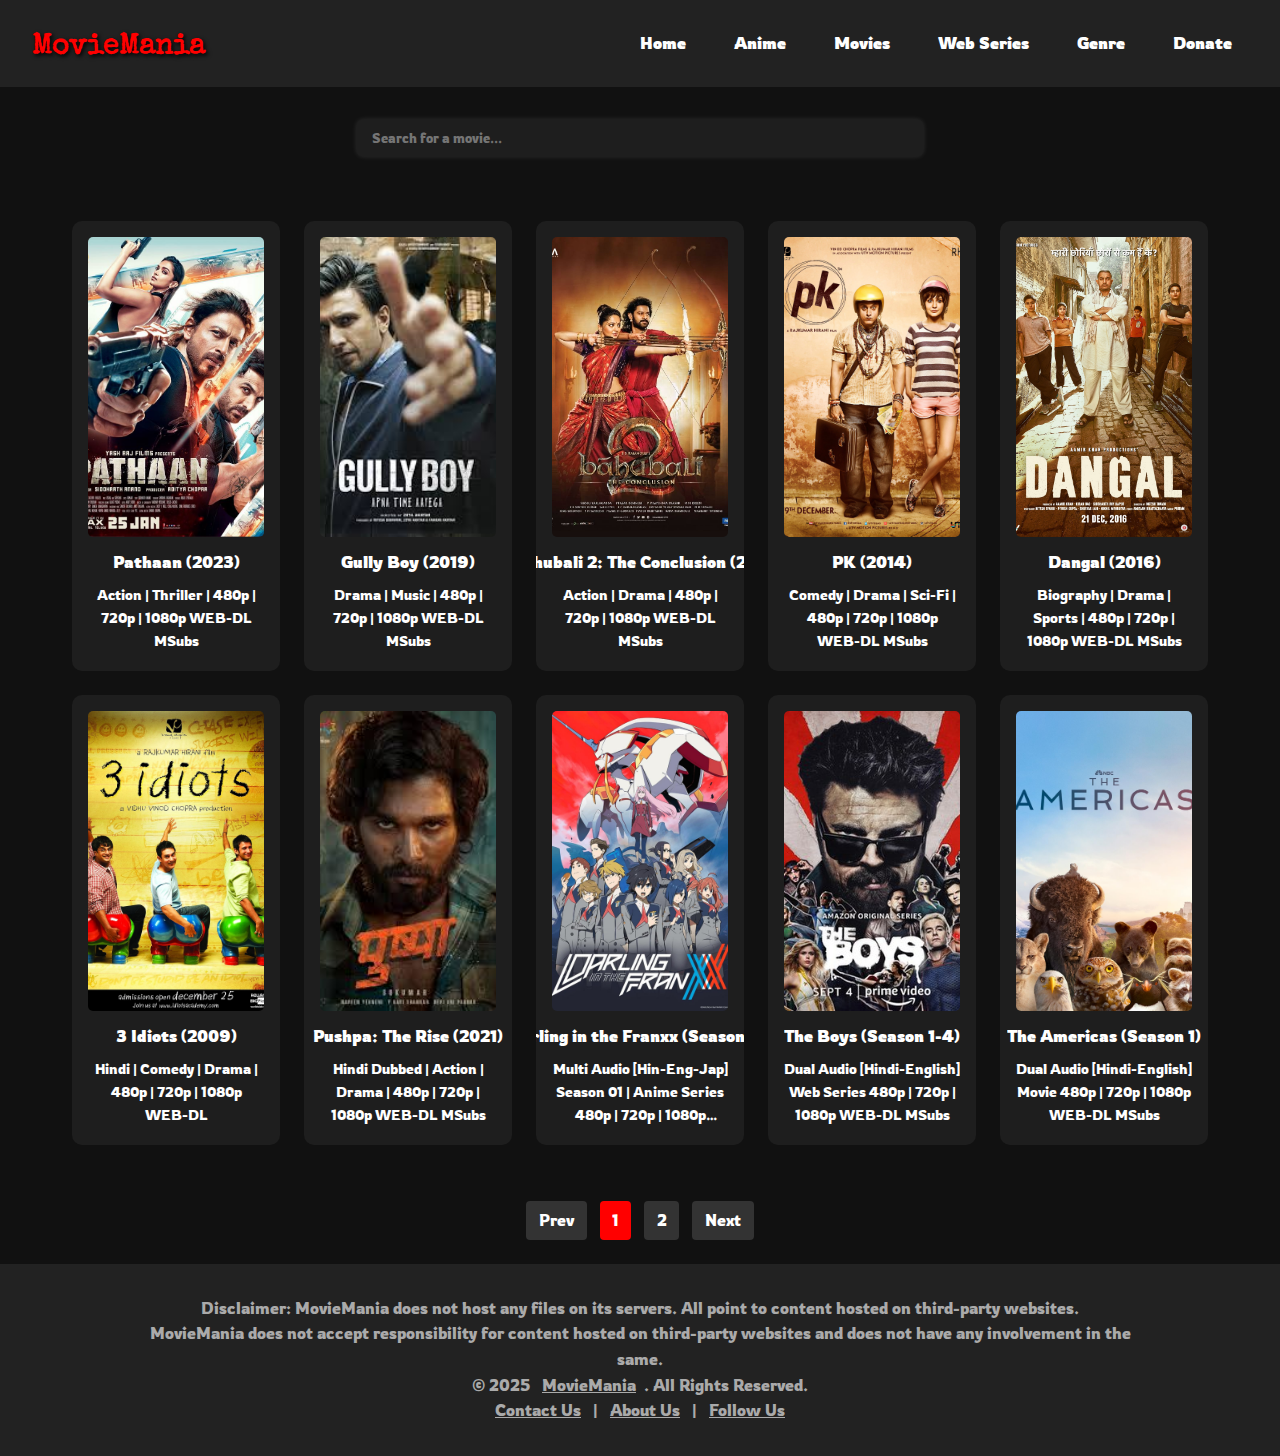
<file: index.html>
<!DOCTYPE html>
<html lang="en">
<head>
<meta charset="UTF-8">
<meta name="viewport" content="width=device-width, initial-scale=1.0">
    <!-- Primary Meta Tags -->
<title>MovieMania - Download Free Movies, Anime & Web Series in HD</title>
<meta name="title" content="MovieMania - Download Free Movies, Anime & Web Series in HD">
<meta name="description" content="Stream and download your favorite movies, anime, and web series in high quality. Hollywood, Bollywood, Dual Audio, and more — all for free.">

<!-- Keywords -->
<meta name="keywords" content="MovieMania, free movie download, Bollywood movies, Hollywood movies, Anime series, Dual Audio, Hindi Dubbed, web series download, HD movies, 480p, 720p, 1080p">

<!-- Author -->
<meta name="author" content="MovieMania Team">

<!-- Robots -->
<meta name="robots" content="index, follow">

<!-- Canonical URL -->
<link rel="canonical" href="https://yourdomain.com/index.html" />

<!-- Open Graph / Facebook -->
<meta property="og:type" content="website">
<meta property="og:url" content="https://yourdomain.com/">
<meta property="og:title" content="MovieMania - Download Free Movies & Anime in HD">
<meta property="og:description" content="Hollywood, Bollywood, Anime, and Web Series in multiple languages and resolutions. Download now in 480p, 720p, or 1080p.">
<meta property="og:image" content="https://yourdomain.com/images/banner.jpg">

<!-- Twitter -->
<meta name="twitter:card" content="summary_large_image">
<meta name="twitter:url" content="https://yourdomain.com/">
<meta name="twitter:title" content="MovieMania - Download Free Movies & Anime in HD">
<meta name="twitter:description" content="Enjoy full-length movies and series for free — dual audio, HD quality, and no ads.">
<meta name="twitter:image" content="https://yourdomain.com/images/banner.jpg">

<title>Movie Mania</title>
<link rel="icon" href="assets/moviemania-logo.png" type="image/png">
<link rel="stylesheet" href="main.css">
<link rel="preconnect" href="https://fonts.googleapis.com">
<link rel="preconnect" href="https://fonts.gstatic.com" crossorigin>
<link href="https://fonts.googleapis.com/css2?family=Rowdies:wght@300;400;700&family=Special+Elite&display=swap" rel="stylesheet">
</head>
<body>
    <header>
    <h1><a href="index.html">MovieMania</a></h1>
     <nav class="main-nav">
  <ul class="nav-menu">
    <li><a href="index.html">Home</a></li>
    <li><a href="category.html?category=anime">Anime</a></li>
    <li><a href="category.html?category=movie">Movies</a></li>

    <li class="dropdown">
      <a href="#">Web Series</a>
      <ul class="dropdown-menu">
        <li><a href="index.html?category=indian-web-series">Indian Web Series</a></li>
        <li><a href="index.html?category=foreign-web-series">Foreign Web Series</a></li>
      </ul>
    </li>

    <li class="dropdown">
      <a href="#">Genre</a>
      <ul class="dropdown-menu">
        <li><a href="index.html?category=action">Action</a></li>
        <li><a href="index.html?category=comedy">Comedy</a></li>
        <li><a href="index.html?category=drama">Drama</a></li>
        <li><a href="index.html?category=romance">Romance</a></li>
        <li><a href="index.html?category=nudity">Nudity</a></li>
      </ul>
    </li>
    <li><a href="donate.html">Donate</a></li>

  </ul>
</nav>
  </header>
    <!-- ===== Search Bar ===== -->
    <div class="search-bar">
        <input type="text" id="searchInput" placeholder="Search for a movie..." />
        <div id="searchResults" class="results-dropdown"></div>
    </div>

    <!-- ===== Dynamic Movies Section (loaded from JSON) ===== -->
    <section id="moviesContainer" class="movies"></section>

    <!-- ===== Pagination ===== -->
<div id="pagination" class="pagination"></div>

    <footer>
        <div class="footer-container">
            <div class="footer-section">
                <p>Disclaimer: MovieMania does not host any files on its servers. All point to content hosted on third-party websites.</p>
                <p>MovieMania does not accept responsibility for content hosted on third-party websites and does not have any involvement in the same.</p>
            </div>
          
            <div class="footer-bottom">
                <p>&copy; 2025 <a href="index.html">MovieMania</a>. All Rights Reserved.</p>
            </div>
            <div class="footer-bottom">
                <a href="contact.html">Contact Us</a> | <a href="about.html">About Us</a> | <a href="follow.html">Follow Us</a>
            </div>
        </div>
    </footer>

    <script src="script.js"></script>

</body>
</html>
</file>
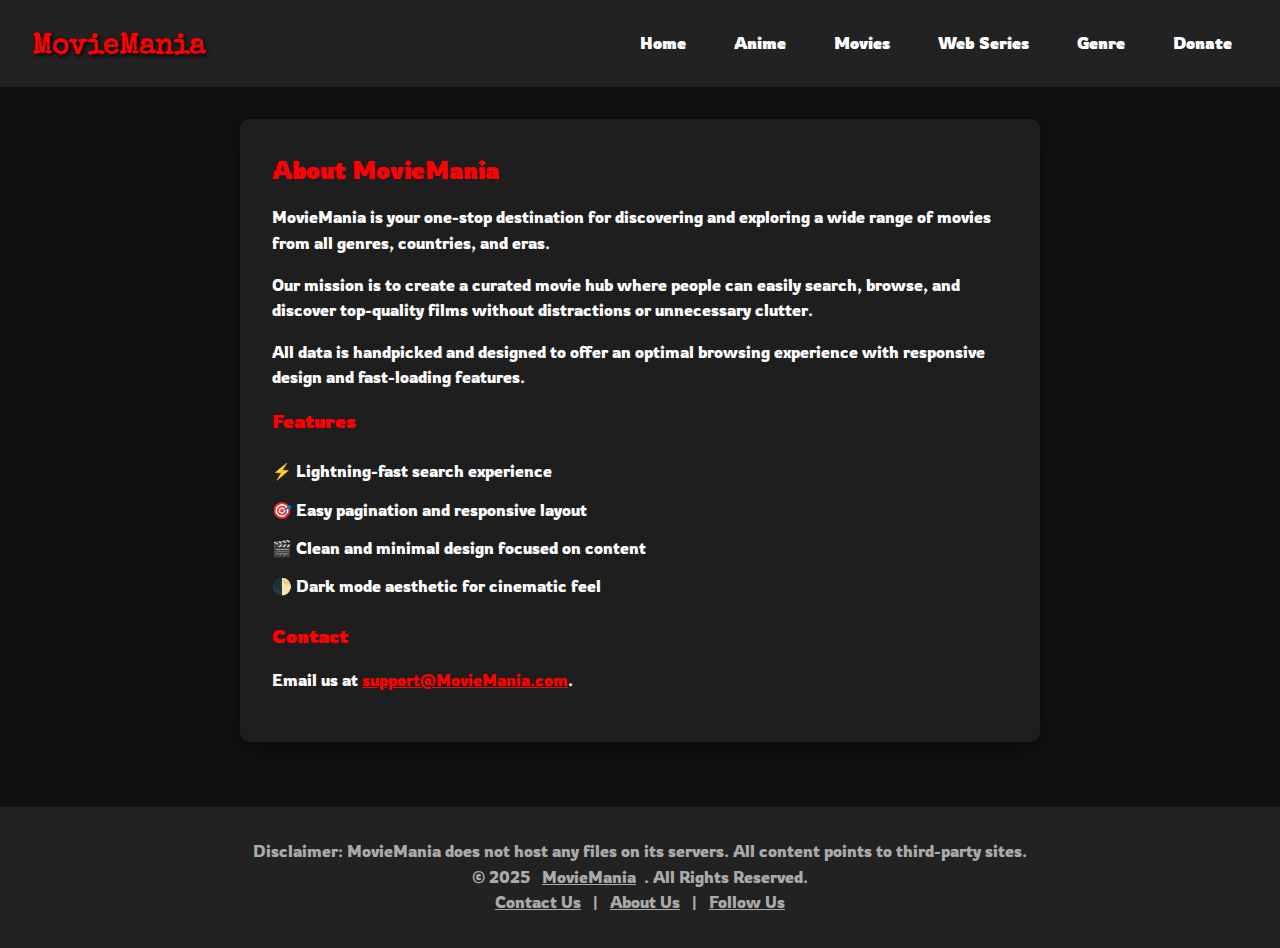
<file: about.html>
<!DOCTYPE html>
<html lang="en">
<head>
  <meta charset="UTF-8" />
  <meta name="viewport" content="width=device-width, initial-scale=1.0" />
  <title>About MovieMania</title>
  <link rel="icon" href="assets/moviemania-logo.png" type="image/png">
  <link rel="stylesheet" href="main.css" />
  <link href="https://fonts.googleapis.com/css2?family=Rowdies:wght@300;400;700&family=Special+Elite&display=swap" rel="stylesheet">
</head>
<body>
  <header>
    <h1><a href="index.html">MovieMania</a></h1>
     <nav class="main-nav">
  <ul class="nav-menu">
    <li><a href="index.html">Home</a></li>
    <li><a href="category.html?category=anime">Anime</a></li>
    <li><a href="category.html?category=movie">Movies</a></li>

    <li class="dropdown">
      <a href="#">Web Series</a>
      <ul class="dropdown-menu">
        <li><a href="index.html?category=indian-web-series">Indian Web Series</a></li>
        <li><a href="index.html?category=foreign-web-series">Foreign Web Series</a></li>
      </ul>
    </li>

    <li class="dropdown">
      <a href="#">Genre</a>
      <ul class="dropdown-menu">
        <li><a href="index.html?category=action">Action</a></li>
        <li><a href="index.html?category=comedy">Comedy</a></li>
        <li><a href="index.html?category=drama">Drama</a></li>
        <li><a href="index.html?category=romance">Romance</a></li>
        <li><a href="index.html?category=nudity">Nudity</a></li>
      </ul>
    </li>
    <li><a href="donate.html">Donate</a></li>
  </ul>
</nav>
  </header>

  <main class="about-section">
    <section class="about-container">
      <h2>About MovieMania</h2>
      <p>MovieMania is your one-stop destination for discovering and exploring a wide range of movies from all genres, countries, and eras.</p>
      <p>Our mission is to create a curated movie hub where people can easily search, browse, and discover top-quality films without distractions or unnecessary clutter.</p>
      <p>All data is handpicked and designed to offer an optimal browsing experience with responsive design and fast-loading features.</p>
      <h3>Features</h3>
      <ul>
        <li>⚡ Lightning-fast search experience</li>
        <li>🎯 Easy pagination and responsive layout</li>
        <li>🎬 Clean and minimal design focused on content</li>
        <li>🌓 Dark mode aesthetic for cinematic feel</li>
      </ul>
      <h3>Contact</h3>
      <p>Email us at <a href="mailto:support@MovieMania.com">support@MovieMania.com</a>.</p>
    </section>
  </main>

  <footer>
    <div class="footer-container">
      <div class="footer-section">
        <p>Disclaimer: MovieMania does not host any files on its servers. All content points to third-party sites.</p>
      </div>
      <div class="footer-bottom">
        <p>&copy; 2025 <a href="index.html">MovieMania</a>. All Rights Reserved.</p>
        <a href="contact.html">Contact Us</a> | <a href="about.html">About Us</a> | <a href="follow.html">Follow Us</a>
      </div>
    </div>
  </footer>
</body>
</html>
</file>
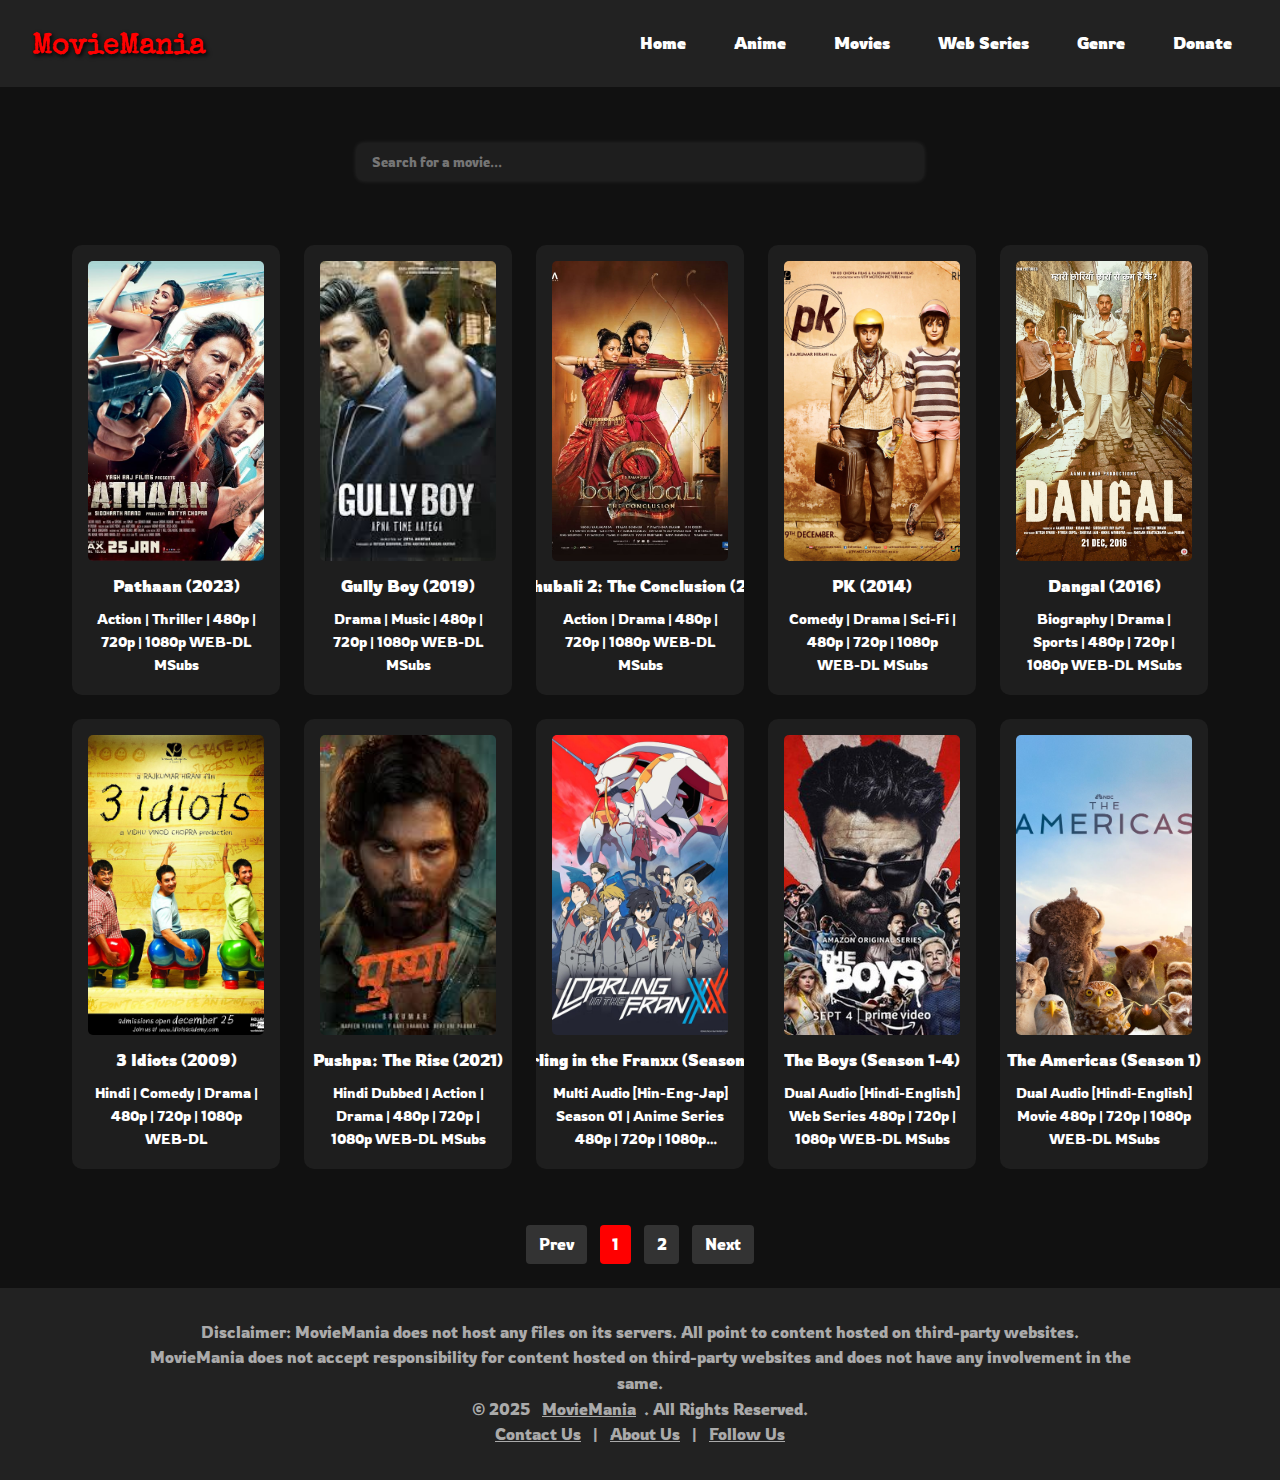
<file: category.html>
<!DOCTYPE html>
<html lang="en">
<head>
  <meta charset="UTF-8" />
  <meta name="viewport" content="width=device-width, initial-scale=1.0" />
  <title>Category | MovieMania</title>
  <link rel="stylesheet" href="main.css" />
  <link rel="icon" href="assets/moviemania-logo.png" type="image/png">
  <link href="https://fonts.googleapis.com/css2?family=Rowdies:wght@300;400;700&family=Special+Elite&display=swap" rel="stylesheet">
</head>
<body>
  <header>
    <h1><a href="index.html">MovieMania</a></h1>
     <nav class="main-nav">
  <ul class="nav-menu">
    <li><a href="index.html">Home</a></li>
    <li><a href="category.html?category=anime">Anime</a></li>
    <li><a href="category.html?category=movie">Movies</a></li>

    <li class="dropdown">
      <a href="#">Web Series</a>
      <ul class="dropdown-menu">
        <li><a href="index.html?category=indian-web-series">Indian Web Series</a></li>
        <li><a href="index.html?category=foreign-web-series">Foreign Web Series</a></li>
      </ul>
    </li>

    <li class="dropdown">
      <a href="#">Genre</a>
      <ul class="dropdown-menu">
        <li><a href="index.html?category=action">Action</a></li>
        <li><a href="index.html?category=comedy">Comedy</a></li>
        <li><a href="index.html?category=drama">Drama</a></li>
        <li><a href="index.html?category=romance">Romance</a></li>
        <li><a href="index.html?category=nudity">Nudity</a></li>
      </ul>
    </li>
    <li><a href="donate.html">Donate</a></li>
  </ul>
</nav>
  </header>

  <div class="top-filters" id="topFilters"></div>
  <div class="search-bar">
    <input type="text" id="searchInput" placeholder="Search for a movie..." />
    <div id="searchResults" class="results-dropdown"></div>
  </div>

  <section id="moviesContainer" class="movies"></section>
  <div id="pagination" class="pagination"></div>

    <footer>
        <div class="footer-container">
            <div class="footer-section">
                <p>Disclaimer: MovieMania does not host any files on its servers. All point to content hosted on third-party websites.</p>
                <p>MovieMania does not accept responsibility for content hosted on third-party websites and does not have any involvement in the same.</p>
            </div>
          
            <div class="footer-bottom">
                <p>&copy; 2025 <a href="index.html">MovieMania</a>. All Rights Reserved.</p>
            </div>
            <div class="footer-bottom">
                <a href="contact.html">Contact Us</a> | <a href="about.html">About Us</a> | <a href="follow.html">Follow Us</a>
            </div>
        </div>
    </footer>

  <script src="script.js"></script>
  <script>
  window.addEventListener('DOMContentLoaded', () => {
    const url = new URL(window.location);
    const currentCategory = url.searchParams.get('category')?.toLowerCase() || 'movies';
    const topFilters = document.getElementById('topFilters');

    // Define all filters in one place
    const filterPresets = {
      anime: [
        { name: 'Ongoing', value: 'ongoing' },
        { name: 'Series', value: 'anime-series' },
        { name: 'Movies', value: 'anime-movies' },
        { name: 'Finished', value: 'finished' },
        { name: 'Hindi Dubbed', value: 'hindi-dub' },
        { name: 'Dual [Eng+Jap]', value: 'dual-eng-jap' },
        { name: 'Manga', value: 'manga' }
      ],
      movie: [
        { name: 'Latest', value: 'latest' },
        { name: 'Bollywood', value: 'bollywood' },
        { name: 'Hollywood', value: 'hollywood' },
        { name: 'Hindi Dubbed', value: 'hindi-dubbed' },
        { name: 'Web Series', value: 'web-series' },
        { name: 'Top Rated', value: 'top-rated' }
      ]
    };

    const filters = filterPresets[currentCategory] || [];

    topFilters.innerHTML = filters.map(f =>
      `<a href="category.html?category=${currentCategory}&filter=${f.value}" class="filter-btn">${f.name}</a>`
    ).join('');
  });
</script>

</body>
</html>
</file>
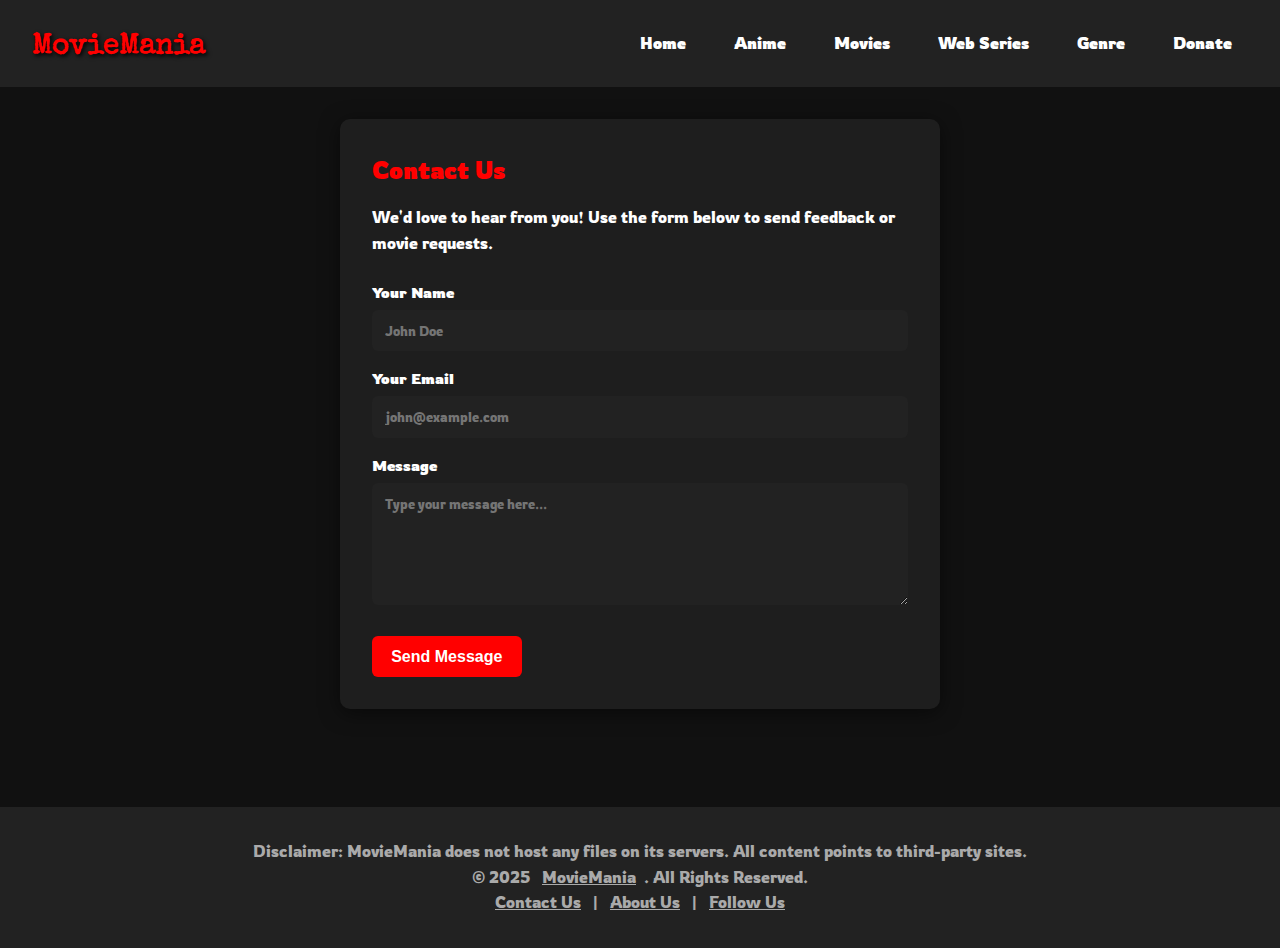
<file: contact.html>
<!DOCTYPE html>
<html lang="en">
<head>
  <meta charset="UTF-8" />
  <meta name="viewport" content="width=device-width, initial-scale=1.0" />
  <title>Contact MovieMania</title>
  <link rel="icon" href="assets/moviemania-logo.png" type="image/png">
  <link rel="stylesheet" href="main.css" />
  <link href="https://fonts.googleapis.com/css2?family=Rowdies:wght@300;400;700&family=Special+Elite&display=swap" rel="stylesheet">
</head>
<body>
  <header>
    <h1><a href="index.html">MovieMania</a></h1>
     <nav class="main-nav">
  <ul class="nav-menu">
    <li><a href="index.html">Home</a></li>
    <li><a href="category.html?category=anime">Anime</a></li>
    <li><a href="category.html?category=movie">Movies</a></li>

    <li class="dropdown">
      <a href="#">Web Series</a>
      <ul class="dropdown-menu">
        <li><a href="index.html?category=indian-web-series">Indian Web Series</a></li>
        <li><a href="index.html?category=foreign-web-series">Foreign Web Series</a></li>
      </ul>
    </li>

    <li class="dropdown">
      <a href="#">Genre</a>
      <ul class="dropdown-menu">
        <li><a href="index.html?category=action">Action</a></li>
        <li><a href="index.html?category=comedy">Comedy</a></li>
        <li><a href="index.html?category=drama">Drama</a></li>
        <li><a href="index.html?category=romance">Romance</a></li>
        <li><a href="index.html?category=nudity">Nudity</a></li>
      </ul>
    </li>
    <li><a href="donate.html">Donate</a></li>
  </ul>
</nav>
  </header>

  <main class="contact-section">
    <section class="contact-container">
      <h2>Contact Us</h2>
      <p>We'd love to hear from you! Use the form below to send feedback or movie requests.</p>

      <form class="contact-form" action="#" method="POST">
        <label for="name">Your Name</label>
        <input type="text" id="name" name="name" placeholder="John Doe" required />

        <label for="email">Your Email</label>
        <input type="email" id="email" name="email" placeholder="john@example.com" required />

        <label for="message">Message</label>
        <textarea id="message" name="message" placeholder="Type your message here..." rows="6" required></textarea>

        <button type="submit" class="contact-btn">Send Message</button>
      </form>
    </section>
  </main>

  <footer>
    <div class="footer-container">
      <div class="footer-section">
        <p>Disclaimer: MovieMania does not host any files on its servers. All content points to third-party sites.</p>
      </div>
      <div class="footer-bottom">
        <p>&copy; 2025 <a href="index.html">MovieMania</a>. All Rights Reserved.</p>
        <a href="contact.html">Contact Us</a> | <a href="about.html">About Us</a> | <a href="follow.html">Follow Us</a>
      </div>
    </div>
  </footer>
  <script>
  document.querySelector(".contact-form").addEventListener("submit", function(e) {
    e.preventDefault();
    alert("Thank you for contacting MovieMania! We’ll get back to you soon.");
  });
</script>

</body>
</html>
</file>
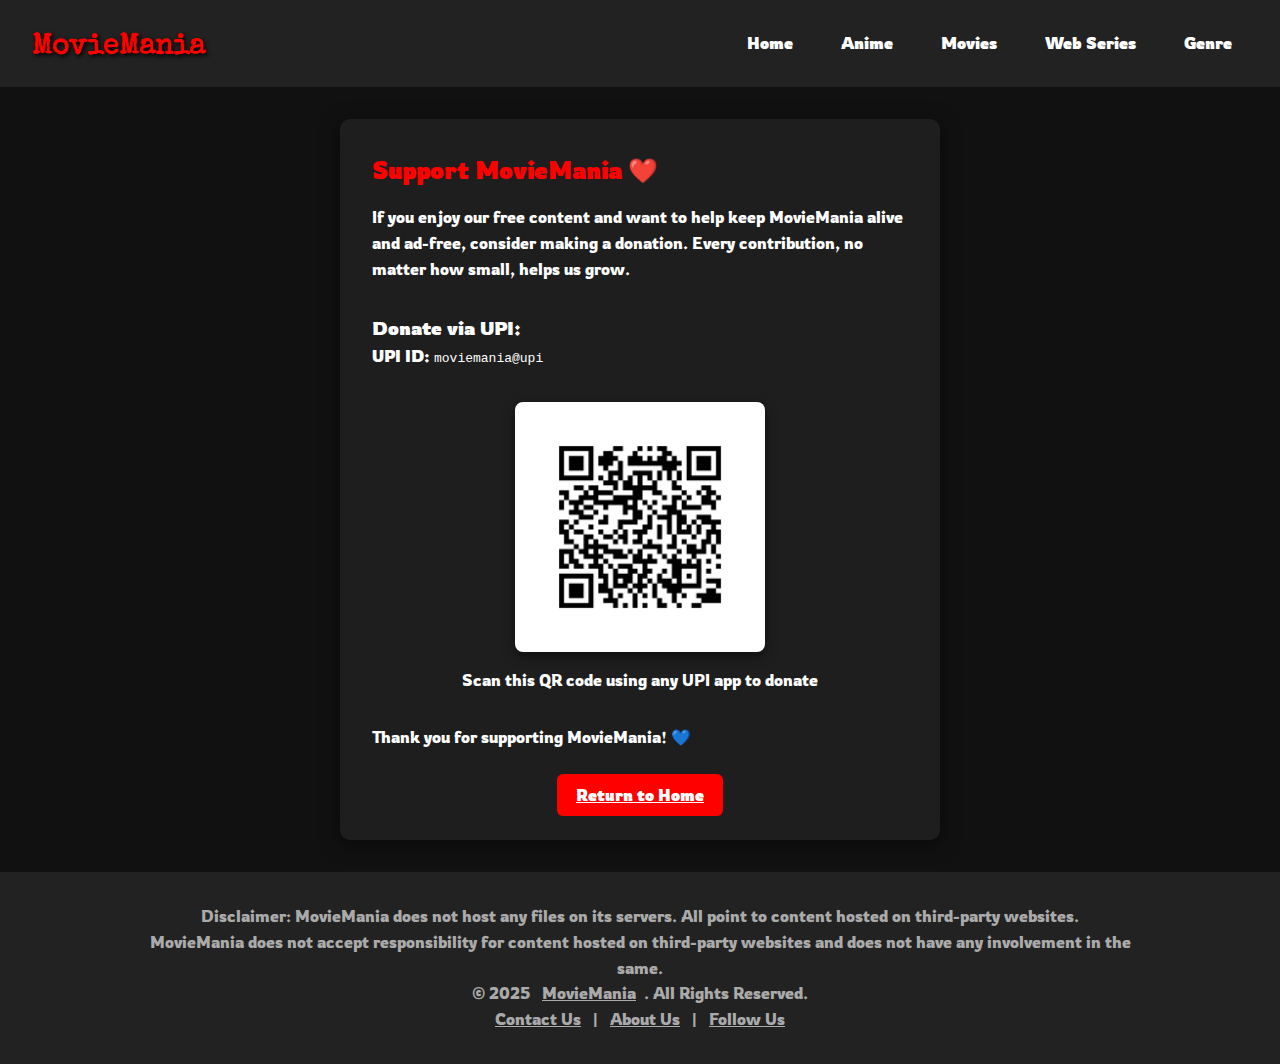
<file: donate.html>
<!DOCTYPE html>
<html lang="en">
<head>
  <meta charset="UTF-8" />
  <meta name="viewport" content="width=device-width, initial-scale=1.0"/>
  <title>Donate for MovieMania</title>
  <link rel="icon" href="assets/moviemania-logo.png" type="image/png">
  <link rel="stylesheet" href="main.css" />
  <link href="https://fonts.googleapis.com/css2?family=Rowdies:wght@300;400;700&family=Special+Elite&display=swap" rel="stylesheet" />
</head>
<body>
  <header>
    <h1><a href="index.html">MovieMania</a></h1>
     <nav class="main-nav">
  <ul class="nav-menu">
    <li><a href="index.html">Home</a></li>
    <li><a href="category.html?category=anime">Anime</a></li>
    <li><a href="category.html?category=movie">Movies</a></li>

    <li class="dropdown">
      <a href="#">Web Series</a>
      <ul class="dropdown-menu">
        <li><a href="index.html?category=indian-web-series">Indian Web Series</a></li>
        <li><a href="index.html?category=foreign-web-series">Foreign Web Series</a></li>
      </ul>
    </li>

    <li class="dropdown">
      <a href="#">Genre</a>
      <ul class="dropdown-menu">
        <li><a href="index.html?category=action">Action</a></li>
        <li><a href="index.html?category=comedy">Comedy</a></li>
        <li><a href="index.html?category=drama">Drama</a></li>
        <li><a href="index.html?category=romance">Romance</a></li>
        <li><a href="index.html?category=nudity">Nudity</a></li>
      </ul>
    </li>
  </ul>
</nav>
  </header>

  <section class="contact-section">
    <div class="contact-container">
      <h2>Support MovieMania ❤️</h2>
      <p>
        If you enjoy our free content and want to help keep MovieMania alive and ad-free, consider making a donation.
        Every contribution, no matter how small, helps us grow.
      </p>

      <h3 style="color: #fff; margin-top: 2rem;">Donate via UPI:</h3>
      <p><strong>UPI ID:</strong> <code>moviemania@upi</code></p>

      <!-- UPI QR CODE -->
      <div style="text-align: center; margin: 2rem 0;">
        <img src="assets/donate-qr.jpg" alt="Scan to Donate UPI QR" style="max-width: 250px; width: 100%; border-radius: 8px; box-shadow: 0 4px 12px rgba(0,0,0,0.5);">
        <p style="margin-top: 0.5rem;">Scan this QR code using any UPI app to donate</p>
      </div>

      <p>Thank you for supporting MovieMania! 💙</p>

      <div style="text-align: center; margin-top: 2rem;">
        <a href="index.html" class="contact-btn">Return to Home</a>
      </div>
    </div>
  </section>

  <footer>
    <div class="footer-container">
      <div class="footer-section">
        <p>Disclaimer: MovieMania does not host any files on its servers. All point to content hosted on third-party websites.</p>
        <p>MovieMania does not accept responsibility for content hosted on third-party websites and does not have any involvement in the same.</p>
      </div>
      <div class="footer-bottom">
        <p>&copy; 2025 <a href="index.html">MovieMania</a>. All Rights Reserved.</p>
      </div>
      <div class="footer-bottom">
        <a href="contact.html">Contact Us</a> | <a href="about.html">About Us</a> | <a href="follow.html">Follow Us</a>
      </div>
    </div>
  </footer>

  <script src="script.js"></script>
</body>
</html>
</file>
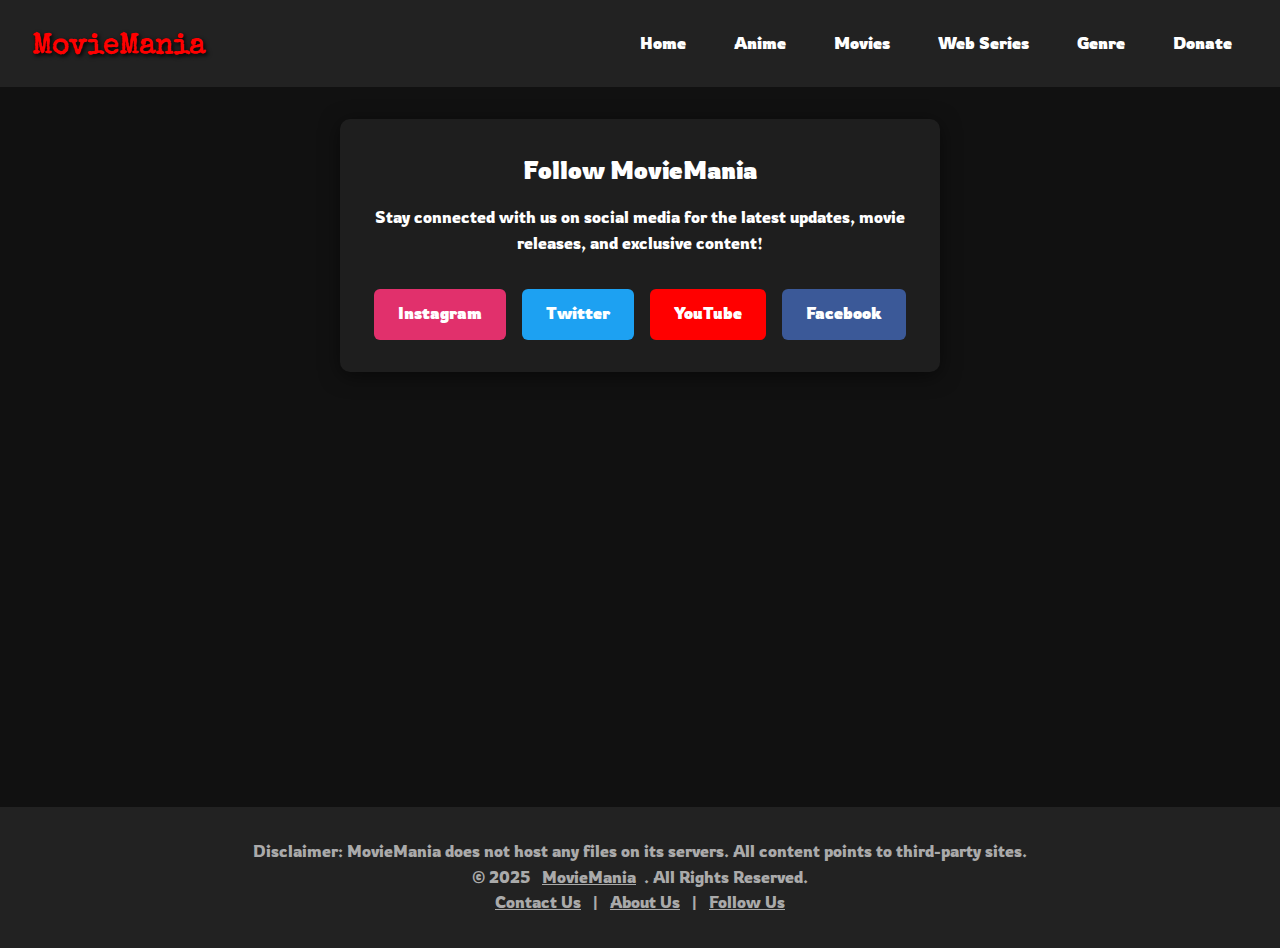
<file: follow.html>
<!DOCTYPE html>
<html lang="en">
<head>
  <meta charset="UTF-8" />
  <meta name="viewport" content="width=device-width, initial-scale=1.0" />
  <title>Follow MovieMania</title>
  <link rel="icon" href="assets/moviemania-logo.png" type="image/png">
  <link rel="stylesheet" href="main.css" />
  <link href="https://fonts.googleapis.com/css2?family=Rowdies:wght@300;400;700&family=Special+Elite&display=swap" rel="stylesheet">
</head>
<body>
  <header>
    <h1><a href="index.html">MovieMania</a></h1>
     <nav class="main-nav">
  <ul class="nav-menu">
    <li><a href="index.html">Home</a></li>
    <li><a href="category.html?category=anime">Anime</a></li>
    <li><a href="category.html?category=movie">Movies</a></li>

    <li class="dropdown">
      <a href="#">Web Series</a>
      <ul class="dropdown-menu">
        <li><a href="index.html?category=indian-web-series">Indian Web Series</a></li>
        <li><a href="index.html?category=foreign-web-series">Foreign Web Series</a></li>
      </ul>
    </li>

    <li class="dropdown">
      <a href="#">Genre</a>
      <ul class="dropdown-menu">
        <li><a href="index.html?category=action">Action</a></li>
        <li><a href="index.html?category=comedy">Comedy</a></li>
        <li><a href="index.html?category=drama">Drama</a></li>
        <li><a href="index.html?category=romance">Romance</a></li>
        <li><a href="index.html?category=nudity">Nudity</a></li>
      </ul>
    </li>
    <li><a href="donate.html">Donate</a></li>
  </ul>
</nav>
  </header>

  <main class="follow-section">
    <section class="follow-container">
      <h2>Follow MovieMania</h2>
      <p>Stay connected with us on social media for the latest updates, movie releases, and exclusive content!</p>

      <div class="social-links">
        <a href="#" class="social-btn instagram" target="_blank">Instagram</a>
        <a href="#" class="social-btn twitter" target="_blank">Twitter</a>
        <a href="#" class="social-btn youtube" target="_blank">YouTube</a>
        <a href="#" class="social-btn facebook" target="_blank">Facebook</a>
      </div>
    </section>
  </main>

  <footer>
    <div class="footer-container">
      <div class="footer-section">
        <p>Disclaimer: MovieMania does not host any files on its servers. All content points to third-party sites.</p>
      </div>
      <div class="footer-bottom">
        <p>&copy; 2025 <a href="index.html">MovieMania</a>. All Rights Reserved.</p>
        <a href="contact.html">Contact Us</a> | <a href="about.html">About Us</a> | <a href="follow.html">Follow Us</a>
      </div>
    </div>
  </footer>
</body>
</html>
</file>
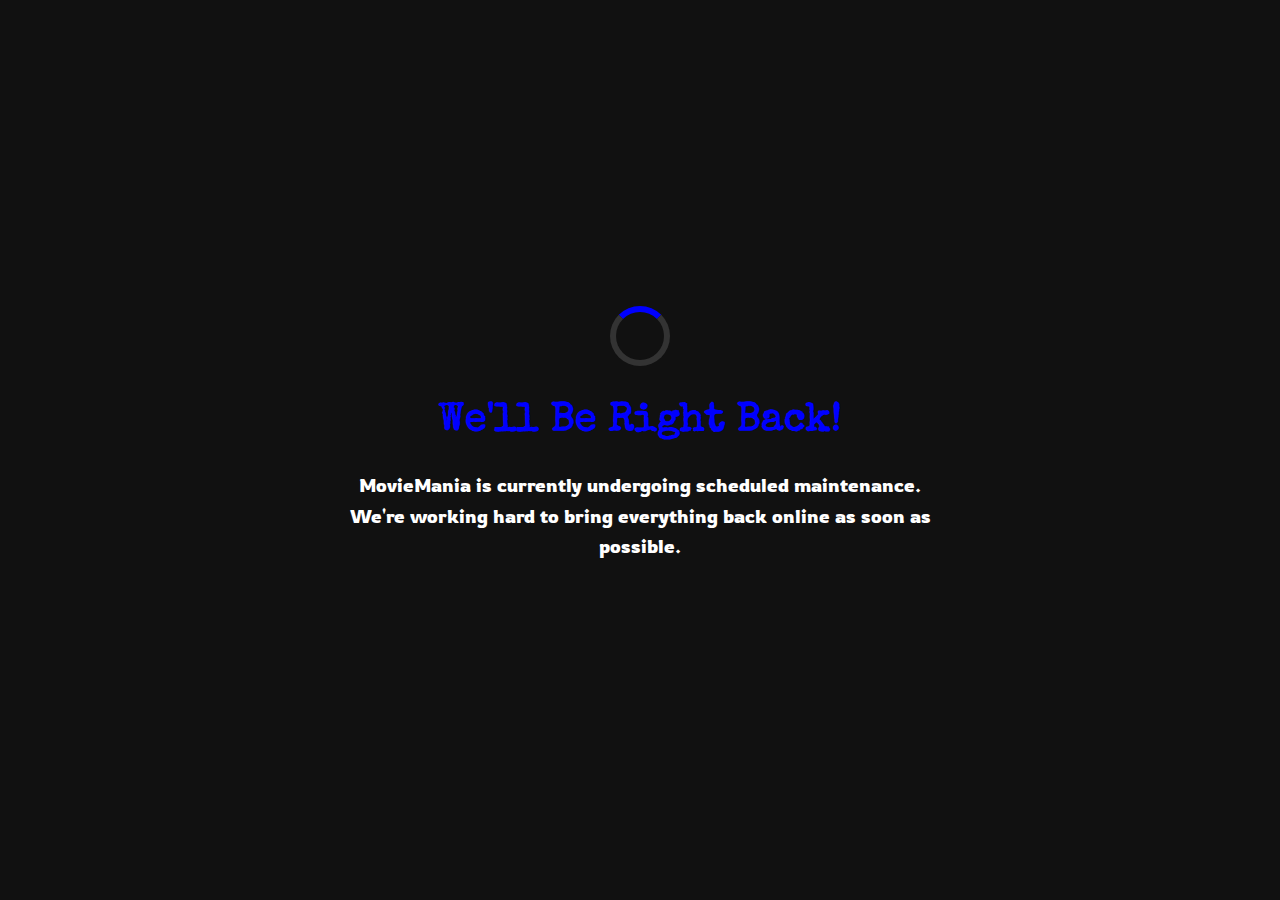
<file: maintainence.html>
<!DOCTYPE html>
<html lang="en">
<head>
  <meta charset="UTF-8" />
  <meta name="viewport" content="width=device-width, initial-scale=1.0"/>
  <title>Site Under Maintenance | MovieMania</title>
  <link rel="icon" href="assets/moviemania-logo.png" type="image/png">
  <link rel="stylesheet" href="main.css" />
  <link href="https://fonts.googleapis.com/css2?family=Rowdies:wght@300;400;700&family=Special+Elite&display=swap" rel="stylesheet" />
  <style>
    .maintenance-section {
      min-height: 100vh;
      background-color: #111;
      display: flex;
      align-items: center;
      justify-content: center;
      text-align: center;
      padding: 2rem;
      color: #fff;
      flex-direction: column;
    }

    .maintenance-section h1 {
      font-family: 'Special Elite', cursive;
      font-size: 2.5rem;
      margin-bottom: 1rem;
      color: blue;
    }

    .maintenance-section p {
      font-size: 1.2rem;
      max-width: 600px;
      margin-bottom: 2rem;
    }

    .spinner {
      border: 6px solid #333;
      border-top: 6px solid blue;
      border-radius: 50%;
      width: 60px;
      height: 60px;
      animation: spin 1s linear infinite;
      margin-bottom: 1.5rem;
    }

    @keyframes spin {
      0% { transform: rotate(0deg); }
      100% { transform: rotate(360deg); }
    }

    .contact-btn {
      background-color: blue;
      color: white;
      padding: 0.7rem 1.5rem;
      border-radius: 6px;
      font-size: 1rem;
      font-weight: bold;
      text-decoration: none;
      transition: background-color 0.3s ease;
    }

    .contact-btn:hover {
      background-color: #3366ff;
    }
  </style>
</head>
<body>
  <div class="maintenance-section">
    <div class="spinner"></div>
    <h1>We'll Be Right Back!</h1>
    <p>MovieMania is currently undergoing scheduled maintenance.<br>
       We're working hard to bring everything back online as soon as possible.</p>
  </div>
</body>
</html>
</file>
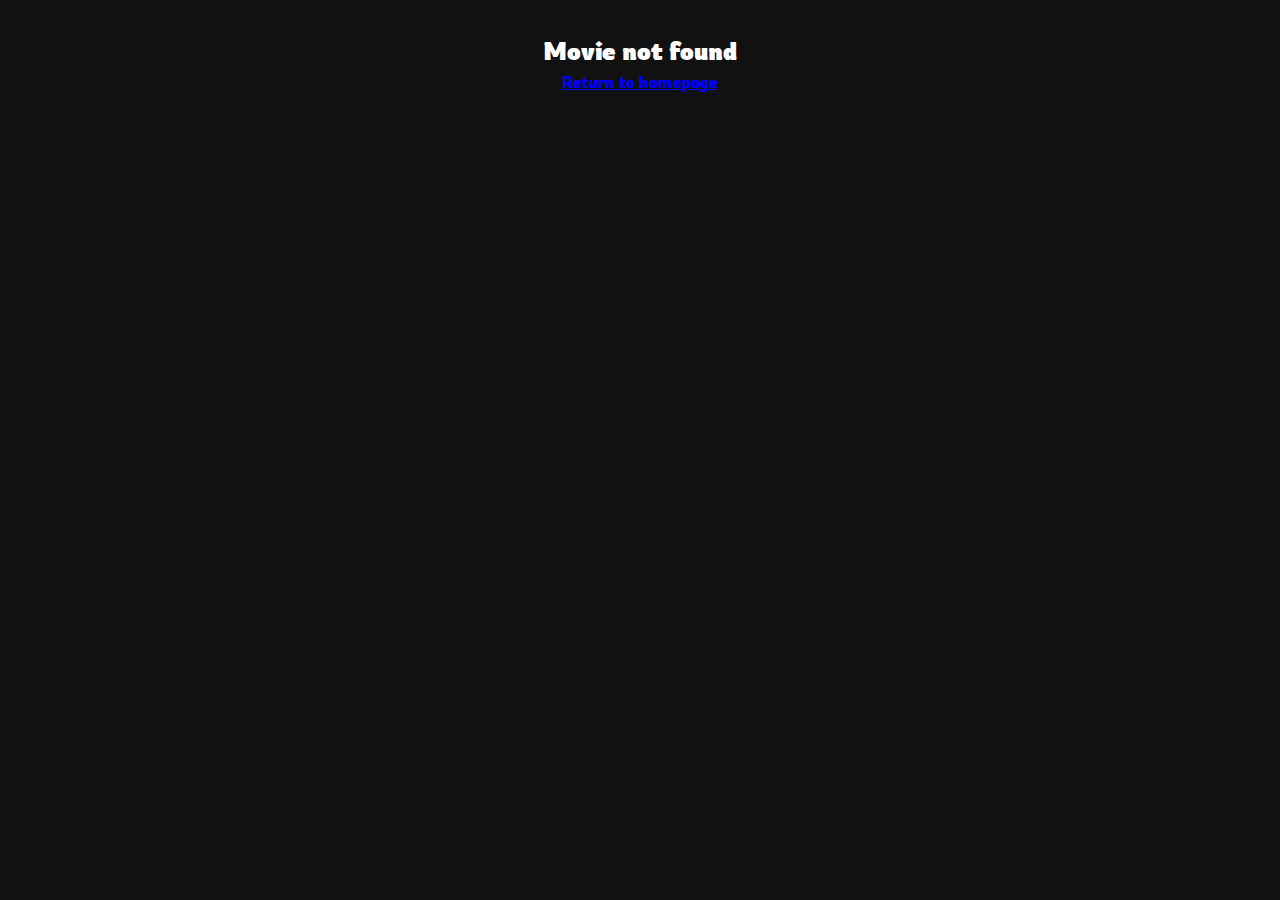
<file: movie.html>
<!DOCTYPE html>
<html lang="en">
<head>
  <meta charset="UTF-8" />
  <meta name="viewport" content="width=device-width, initial-scale=1.0" />
  <title>Movie Details</title>
  <link href="https://cdnjs.cloudflare.com/ajax/libs/font-awesome/6.0.0-beta3/css/all.min.css" rel="stylesheet" />
  <link href="https://fonts.googleapis.com/css2?family=Rowdies:wght@300;400;700&family=Special+Elite&display=swap" rel="stylesheet" />
  <link rel="stylesheet" href="main.css" />
</head>
<body>
  <header>
    <h1><a href="index.html">MovieMania</a></h1>
     <nav class="main-nav">
  <ul class="nav-menu">
    <li><a href="index.html">Home</a></li>
    <li><a href="category.html?category=anime">Anime</a></li>
    <li><a href="category.html?category=movie">Movies</a></li>

    <li class="dropdown">
      <a href="#">Web Series</a>
      <ul class="dropdown-menu">
        <li><a href="index.html?category=indian-web-series">Indian Web Series</a></li>
        <li><a href="index.html?category=foreign-web-series">Foreign Web Series</a></li>
      </ul>
    </li>

    <li class="dropdown">
      <a href="#">Genre</a>
      <ul class="dropdown-menu">
        <li><a href="index.html?category=action">Action</a></li>
        <li><a href="index.html?category=comedy">Comedy</a></li>
        <li><a href="index.html?category=drama">Drama</a></li>
        <li><a href="index.html?category=romance">Romance</a></li>
        <li><a href="index.html?category=nudity">Nudity</a></li>
      </ul>
    </li>
    <li><a href="donate.html">Donate</a></li>

  </ul>
</nav>
  </header>

  <form class="search-bar">
    <input type="text" id="searchInput" placeholder="Search for movies..." autocomplete="off" />
    <div id="searchResults" class="results-dropdown"></div>
  </form>

  <!-- Dynamic Content -->
  <section class="container">
    <img id="poster" src="" alt="Movie Poster" />
    <div class="text-content">
      <h1 id="title">Loading...</h1>
      <p><strong>Release Date:</strong> <span id="release"></span></p>
      <p><strong>Rating:</strong> <span id="rating"></span></p>
      <p><strong>Languages:</strong> <span id="languages"></span></p>
      <p><strong>Countries:</strong> <span id="countries"></span></p>
      <p><strong>Summary:</strong> <span id="summary"></span></p>
    </div>
  </section>

  <div class="link-container">
    <h2>Download Links</h2>
    <div class="download-links">
      <a href="#" id="link480" class="download-button">480p</a>
      <a href="#" id="link720" class="download-button">720p</a>
      <a href="#" id="link1080" class="download-button">1080p</a>
    </div>
  </div>

  <div class="trailer-container" style="max-width: 400px; margin: 2rem auto;">
      <h2 style="text-align: center;">Watch Trailer</h2>
        <div id="trailerEmbed" style="margin-top: 1rem; aspect-ratio: 16 / 9; background: #000;">
            <!-- Trailer iframe will be injected here -->
        </div>
  </div>


  <footer>
        <div class="footer-container">
            <div class="footer-section">
                <p>Disclaimer: MovieMania does not host any files on its servers. All point to content hosted on third-party websites.</p>
                <p>MovieMania does not accept responsibility for content hosted on third-party websites and does not have any involvement in the same.</p>
            </div>
          
            <div class="footer-bottom">
                <p>&copy; 2025 <a href="index.html">MovieMania</a>. All Rights Reserved.</p>
            </div>
            <div class="footer-bottom">
                <a href="contact.html">Contact Us</a> | <a href="about.html">About Us</a> | <a href="follow.html">Follow Us</a>
            </div>
        </div>
    </footer>

  <script src="moviescript.js"></script>
</body>
</html>
</file>
<file: main.css>
/* ===== Reset Defaults ===== */
* {
  margin: 0;
  padding: 0;
  box-sizing: border-box;
}

body {
  font-family: 'Rowdies', sans-serif;
  background-color: #111;
  color: #fff;
  line-height: 1.6;
}

/* ===== Header ===== */
header {
  display: flex;
  justify-content: space-between;
  align-items: center;
  flex-wrap: wrap;
  padding: 1rem 2rem;
  background-color: #222;
}

header h1 a {
  color: red;
  text-shadow: 2px 2px 4px black;
  text-decoration: none;
  font-family: 'Special Elite', cursive;
  font-size: 1.8rem;
  flex-shrink: 0;
}

nav ul {
  display: flex;
  list-style: none;
  gap: 1rem;
  flex-wrap: wrap;
}

nav a {
  color: #fff;
  text-decoration: none;
  font-weight: 600;
  transition: 0.3s ease;
}

nav a:hover {
  color: red;
}

.nav-menu {
  list-style: none;
  display: flex;
  gap: 1rem;
  position: relative;
}

.nav-menu > li {
  position: relative;
}

.nav-menu a {
  text-decoration: none;
  padding: 0.5rem 1rem;
  display: block;
  color: white;
}

.dropdown-menu {
  display: none;
  position: absolute;
  background-color: #111;
  top: 100%;
  left: 0;
  z-index: 999;
  min-width: 180px;
}

.dropdown-menu li {
  border-bottom: 1px solid #333;
}

.dropdown:hover .dropdown-menu {
  display: block;
}

.dropdown-menu a:hover {
  background-color: #222;
  color: red;
}

/* ===== Search Bar ===== */
.search-bar {
  max-width: 600px;
  margin: 2rem auto;
  position: relative;
  padding: 0 1rem;
  display: flex;
  flex-direction: column;
  align-items: center;
}

.search-bar input {
  width: 100%;
  padding: 0.7rem 1rem;
  border-radius: 8px;
  border: none;
  background: #1e1e1e;
  color: #fff;
  font-family: 'Rowdies', sans-serif;
  box-shadow: 0 0 5px rgba(255, 255, 255, 0.1);
}

/* Dropdown Search Results */
.results-dropdown {
  position: absolute;
  top: 110%;
  left: 50%;
  transform: translateX(-50%);
  width: 100%;
  max-width: 400px;
  background: #222;
  border-radius: 8px;
  z-index: 100;
  box-shadow: 0 4px 20px rgba(0,0,0,0.6);
}

.result-item {
  display: flex;
  align-items: center;
  padding: 0.6rem;
  border-bottom: 1px solid #333;
  transition: 0.2s;
}

.result-item:hover {
  background-color: #333;
  color: red;
}

.result-poster img {
  width: 50px;
  height: 70px;
  object-fit: cover;
  margin-right: 10px;
  border-radius: 4px;
}

.result-details {
  flex: 1;
  font-size: 0.9rem;
  color: #eee;
}

.result-link {
  display: flex;
  text-decoration: none;
  color: inherit;
  width: 100%;
}

.no-results {
  padding: 1rem;
  color: #aaa;
  text-align: center;
}

/* ===== Movie Grid (Homepage) ===== */
.movies {
  display: grid;
  grid-template-columns: repeat(auto-fill, minmax(200px, 1fr));
  gap: 1.5rem;
  padding: 2rem;
}

.movies a {
  text-decoration: none;
}

.movie-card {
  background-color: #1e1e1e;
  border-radius: 10px;
  overflow: hidden;
  text-align: center;
  padding: 1rem;
  transition: transform 0.3s ease;
  display: flex;
  flex-direction: column;
  align-items: center;
  min-height: 450px;
  animation: fadeIn 0.4s ease-in;
}

.movie-card:hover {
  transform: scale(1.05);
}

.movie-card img {
  width: 100%;
  height: 300px;
  object-fit: cover;
  border-radius: 5px;
}

.movie-card h3 {
  margin-top: 0.8rem;
  font-size: 1rem;
  color: #fff;
  white-space: nowrap;
  overflow: hidden;
  text-overflow: ellipsis;
}

.movie-card p {
  margin-top: 0.5rem;
  color: #fff;
  font-size: 0.9rem;
  display: -webkit-box;
  -webkit-line-clamp: 3;
  -webkit-box-orient: vertical;
  overflow: hidden;
}

/* ===== Movie Details Page ===== */
.container {
  max-width: 900px;
  margin: 2rem auto;
  padding: 0 1rem;
  display: flex;
  gap: 2rem;
  flex-wrap: wrap;
  align-items: flex-start;
}

.container img {
  width: 200px;
  height: 300px;
  border-radius: 10px;
  box-shadow: 0 0 10px rgba(255, 0, 0, 0.5);
}

.text-content {
  flex: 1;
  min-width: 250px;
}

.text-content h1 {
  font-family: 'Special Elite', cursive;
  margin-bottom: 1rem;
  font-size: 2rem;
}

.text-content p {
  margin-bottom: 0.7rem;
}

/* Download Buttons */
.link-container {
  max-width: 900px;
  margin: 2.5rem auto;
  text-align: center;
}

.download-links {
  display: flex;
  justify-content: center;
  flex-wrap: wrap;
}

.download-button {
  background-color: red;
  color: #fff;
  text-decoration: none;
  padding: 0.6rem 1.2rem;
  border-radius: 6px;
  font-weight: 700;
  transition: background-color 0.3s ease;
  margin: 0.5rem;
}

.download-button:hover {
  background-color: white;
  color: red;
}

@media (max-width: 600px) {
  .download-links {
    flex-direction: column;
    align-items: center;
    gap: 1rem;
    margin-top: 1.5rem;
  }

  .download-button {
    width: 80%;
    max-width: 300px;
    margin: 0;
  }
}

/* ===== Pagination ===== */
.pagination {
  text-align: center;
  padding: 1.5rem 0;
}

.page-number,
.next-button,
.prev-button {
  display: inline-block;
  margin: 0 0.4rem;
  padding: 0.4rem 0.8rem;
  background-color: #333;
  color: #fff;
  border-radius: 4px;
  text-decoration: none;
  cursor: pointer;
}

.page-number.active {
  background-color: red;
}

/* ===== Footer ===== */
footer {
  background-color: #222;
  color: #aaa;
  padding: 2rem;
  text-align: center;
}

.footer-container {
  max-width: 1000px;
  margin: auto;
}

.footer-bottom a {
  color: #aaa;
  text-decoration: underline;
  margin: 0 0.5rem;
}

.footer-bottom a:hover {
  color: red;
}

/* ===== Contact Page ===== */
.contact-section {
  padding: 2rem;
  background-color: #111;
  min-height: 80vh;
  color: #fff;
}

.contact-container {
  max-width: 600px;
  margin: auto;
  background-color: #1e1e1e;
  padding: 2rem;
  border-radius: 10px;
  box-shadow: 0 4px 20px rgba(0,0,0,0.5);
}

.contact-container h2 {
  color: red;
  margin-bottom: 1rem;
}

.contact-container p {
  margin-bottom: 1.5rem;
}

.contact-form label {
  display: block;
  margin-top: 1rem;
  font-weight: bold;
  font-size: 0.95rem;
}

.contact-form input,
.contact-form textarea {
  width: 100%;
  padding: 0.8rem;
  margin-top: 0.3rem;
  border-radius: 6px;
  border: none;
  background-color: #222;
  color: #fff;
  font-family: 'Rowdies', sans-serif;
}

.contact-form input:focus,
.contact-form textarea:focus {
  outline: none;
  background-color: #2c2c2c;
}

.contact-btn {
  margin-top: 1.5rem;
  padding: 0.7rem 1.2rem;
  background-color: red;
  border: none;
  color: #fff;
  font-size: 1rem;
  font-weight: bold;
  border-radius: 6px;
  cursor: pointer;
  transition: background-color 0.3s ease;
}

.contact-btn:hover {
  background-color: #ff4d4d;
}

/* ===== About Page ===== */
.about-section {
  padding: 2rem;
  background-color: #111;
  min-height: 80vh;
}

.about-container {
  max-width: 800px;
  margin: auto;
  background-color: #1e1e1e;
  padding: 2rem;
  border-radius: 10px;
  box-shadow: 0 4px 20px rgba(0,0,0,0.5);
}

.about-container h2,
.about-container h3 {
  color: red;
  margin-bottom: 1rem;
}

.about-container p {
  line-height: 1.6;
  margin-bottom: 1rem;
}

.about-container ul {
  list-style-type: none;
  padding-left: 0;
  margin-bottom: 1rem;
}

.about-container ul li {
  padding: 0.4rem 0;
}

.about-container a {
  color: red;
  text-decoration: underline;
}

/* ===== Follow Page (Untouched) ===== */
.follow-section {
  padding: 2rem;
  background-color: #111;
  min-height: 80vh;
  color: #fff;
}

.follow-container {
  max-width: 600px;
  margin: auto;
  background-color: #1e1e1e;
  padding: 2rem;
  border-radius: 10px;
  box-shadow: 0 4px 20px rgba(0,0,0,0.5);
  text-align: center;
}

.follow-container h2 {
  color: white;
  margin-bottom: 1rem;
}

.follow-container p {
  margin-bottom: 2rem;
  font-size: 1rem;
}

.social-links {
  display: flex;
  flex-wrap: wrap;
  gap: 1rem;
  justify-content: center;
}

.social-btn {
  padding: 0.8rem 1.5rem;
  border-radius: 6px;
  font-weight: bold;
  text-decoration: none;
  color: #fff;
  transition: background-color 0.3s ease;
}

.social-btn.instagram {
  background-color: #e1306c;
}

.social-btn.twitter {
  background-color: #1da1f2;
}

.social-btn.youtube {
  background-color: #ff0000;
}

.social-btn.facebook {
  background-color: #3b5998;
}

.social-btn:hover {
  opacity: 0.9;
}

/* ===== Animation ===== */
@keyframes fadeIn {
  from { opacity: 0; transform: translateY(10px); }
  to { opacity: 1; transform: translateY(0); }
}

.top-filters {
  display: flex;
  flex-wrap: wrap;
  justify-content: center;
  gap: 1rem;
  margin: 1.5rem 0;
}

.top-filters .filter-btn {
  display: inline-block;
  background-color: #1f1f1f;
  color: white; /* Or any color that matches your theme */
  padding: 0.5rem 1rem;
  text-decoration: none;
  font-weight: bold;
  border-radius: 6px;
  transition: background-color 0.3s ease, color 0.3s ease;
}

.top-filters .filter-btn:hover {
  background-color: #333333;
  color: red;
}


/* ===== Responsive Media Queries ===== */
@media (max-width: 768px) {
  header { padding: 1rem; }
  nav ul { justify-content: center; flex-direction: column; gap: 0; width: 100%; text-align: center; }
  nav li { width: 100%; }
  nav a { padding: 0.75rem 1rem; }
  .dropdown:hover .dropdown-menu { display: none; }
  .dropdown.active .dropdown-menu { display: block; }
  .movies { grid-template-columns: repeat(auto-fill, minmax(180px, 1fr)); padding: 1.5rem; }
  .movie-card { min-height: 420px; }
  .movie-card img { height: 260px; }
  .container { flex-direction: column; align-items: center; }
  .container img { width: 180px; height: 270px; }
  .text-content { width: 100%; }
}

@media (max-width: 480px) {
  header { flex-direction: column; gap: 0.8rem; }
  .search-bar { width: 100%; padding: 1rem; }
  .movies { grid-template-columns: repeat(auto-fill, minmax(140px, 1fr)); gap: 1rem; padding: 1rem; }
  .movie-card { min-height: 380px; }
  .movie-card img { height: 220px; }
  .movie-card h3 { font-size: 0.9rem; }
  .movie-card p { font-size: 0.8rem; }
  .container img { width: 150px; height: 225px; }
  .download-button { width: 90%; max-width: 280px; font-size: 0.9rem; padding: 0.5rem 1rem; }
}

@media (max-width: 360px) {
  .movie-card { min-height: 340px; }
  .movie-card img { height: 200px; }
  .search-bar input { font-size: 0.9rem; padding: 0.6rem; }
  .download-button { font-size: 0.85rem; }
}

@media (min-width: 1200px) {
  .container { max-width: 1100px; }
  .movies { max-width: 1200px; margin: 0 auto; }
}

@media (max-width: 768px) {
  header {
    display: flex;
    flex-wrap: wrap;
    justify-content: space-between;
    align-items: flex-start;
    padding: 10px 15px;
  }

  header h1 {
    flex: 1 0 100%;
    font-size: 24px;
    margin-bottom: 10px;
  }

  .main-nav {
    flex: 1 0 100%;
  }

  .nav-menu {
    display: grid;
    grid-template-columns: repeat(3, 1fr);
    gap: 6px 10px;
    padding: 0;
    margin: 0;
    list-style: none;
  }

  .nav-menu > li {
    text-align: right;
  }

  .nav-menu li a {
    font-size: 14px;
    padding: 4px 6px;
    display: inline-block;
    white-space: nowrap;
  }

  /* Optional: Hide dropdown submenus on mobile */
  .nav-menu .dropdown:hover .dropdown-menu {
    display: none;
  }
}
</file>
